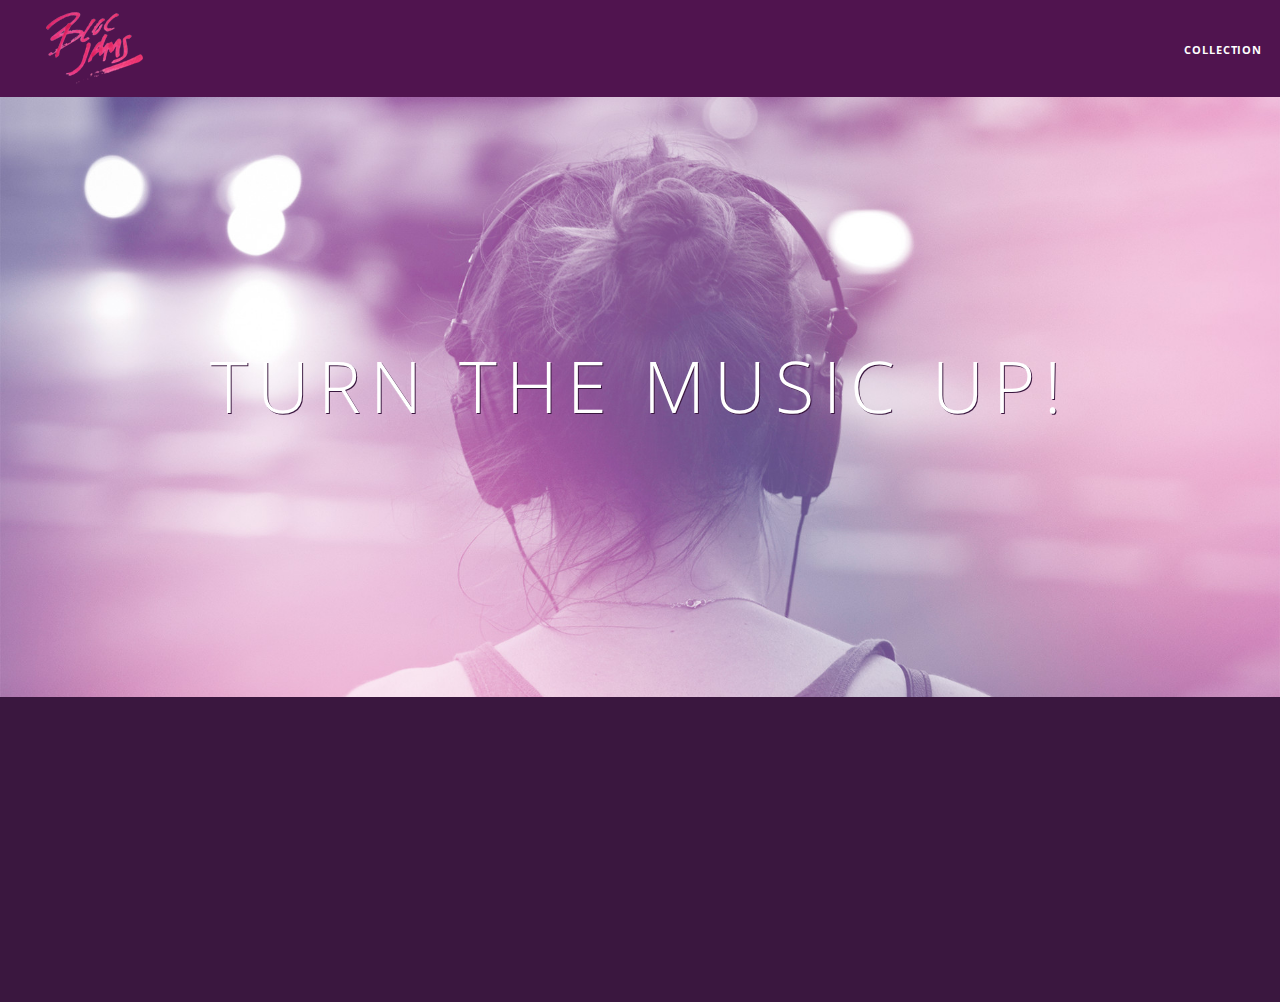
<file: index.html>
<!DOCTYPE html>
 <html>
     <head>
         <title>Bloc Jams</title>
         <link rel="stylesheet" type="text/css" href="http://fonts.googleapis.com/css?family=Open+Sans:400,800,600,700,300">
         <link rel="stylesheet" type="text/css" href="http://code.ionicframework.com/ionicons/2.0.1/css/ionicons.min.css">
         <link rel="stylesheet" type="text/css" href="styles/normalize.css">
         <!-- This is fixed now and it better work!! -->
         <link rel="stylesheet" type="text/css" href="styles/main.css">
         <link rel="stylesheet" type="text/css" href="styles/landing.css">
     </head>
     <body class="landing">
         <nav class="navbar"> 
             <a href="index.html" class="logo">
             <img src="assets/images/bloc_jams_logo.png" alt="bloc jams logo">
         </a>
         <div class="links-container">
             <a href="collection.html" class="navbar-link">collection</a>
         </div>
         </nav>
         <section class="hero-content"> 
             <h1 class="hero-title">Turn the music up!</h1>
            </section>
        <section class="selling-points container clearfix">
            <div class="point column third">
                 <span class="ion-music-note"></span>
                 <h5 class="point-title">Choose your music</h5>
                 <p class="point-description">The world is full of music; why should you have to listen to music that someone else chose?</p>
             </div>
             <div class="point column third">
                 <span class="ion-radio-waves"></span>
                 <h5 class="point-title">Unlimited, streaming, ad-free</h5>
                 <p class="point-description">No arbitrary limits. No distractions.</p>
             </div>
             <div class="point column third">
                 <span class="ion-iphone"></span>
                 <h5 class="point-title">Mobile enabled</h5>
                 <p class="point-description">Listen to your music on the go. This streaming service is available on all mobile platforms.</p>
             </div>
            <script src="scripts/utilities.js"></script>
            <script src="https://code.jquery.com/jquery-2.1.3.min.js"></script>
            <script src="scripts/landing.js"></script>
     </body>
 </html>
</file>
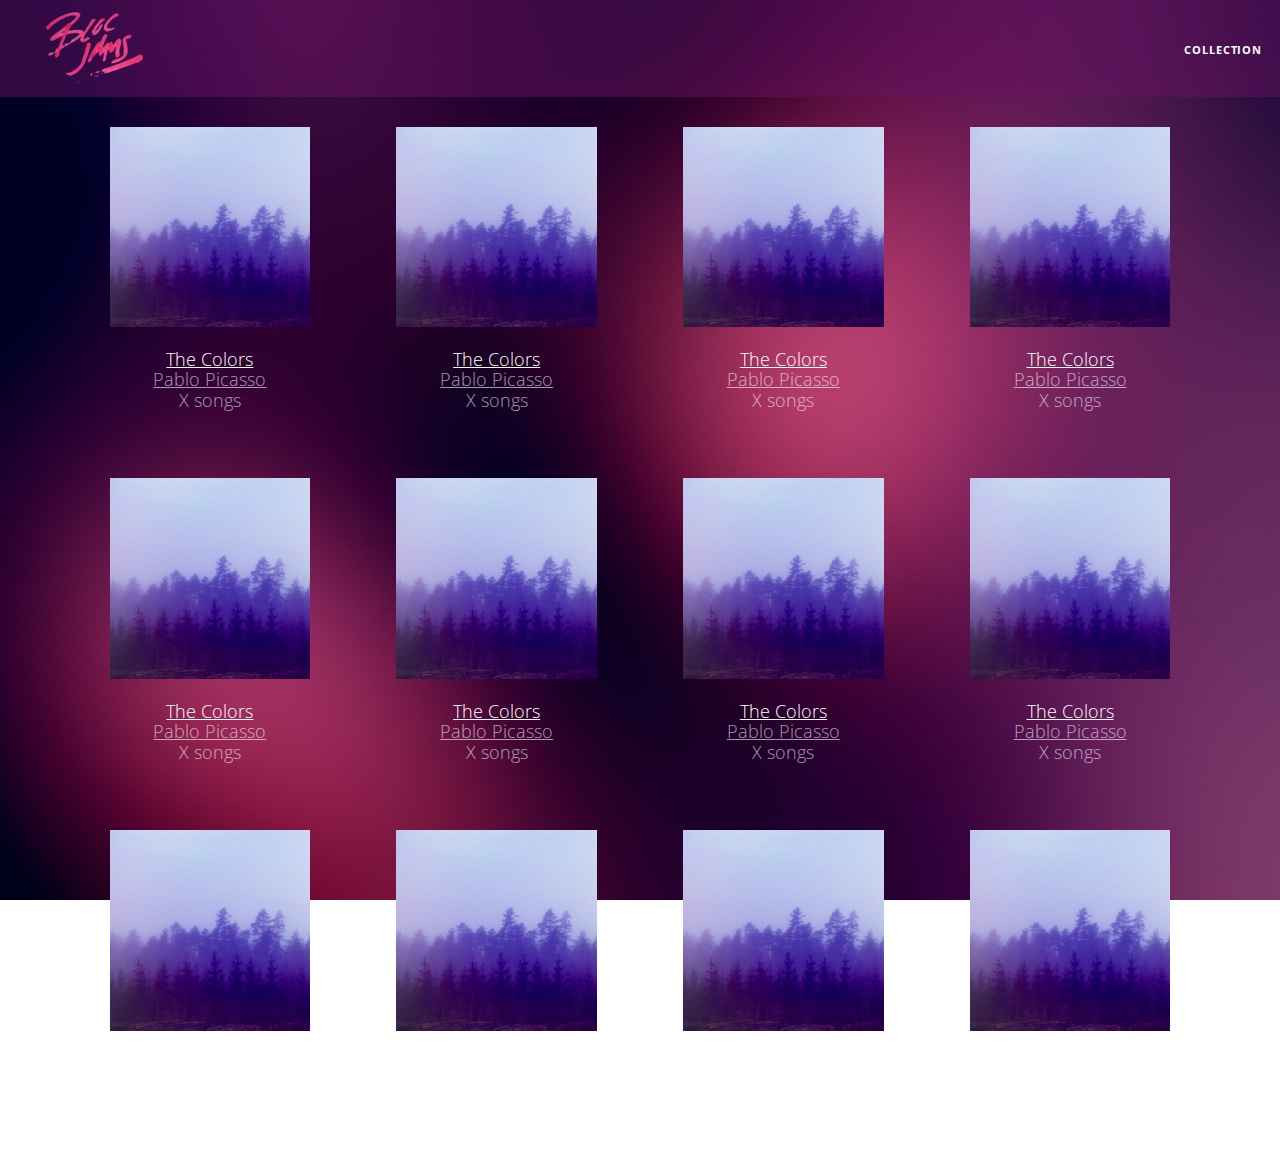
<file: collection.html>
<!DOCTYPE html>
 <html>
     <head>
         <title>Bloc Jams</title>
         <meta name="viewport" content="width=device-width, initial-scale=1">
         <link rel="stylesheet" type="text/css" href="http://fonts.googleapis.com/css?family=Open+Sans:400,800,600,700,300">
         <link rel="stylesheet" type="text/css" href="http://code.ionicframework.com/ionicons/2.0.1/css/ionicons.min.css">
         <link rel="stylesheet" type="text/css" href="styles/normalize.css">
         <link rel="stylesheet" type="text/css" href="styles/main.css">
         <link rel="stylesheet" type="text/css" href="styles/collection.css">
     </head>
     <body class="collection">
         <nav class="navbar"> <!-- nav bar -->
             <a href="index.html" class="logo">
                 <img src="assets/images/bloc_jams_logo.png" alt="bloc jams logo">
             </a>
             <div class="links-container">
                 <a href="collection.html" class="navbar-link">collection</a>
             </div>
         </nav>
         <section class="album-covers container clearfix">
     </section>
     <script src="https://code.jquery.com/jquery-2.1.3.min.js"></script>         
     <script src="scripts/collection.js"></script>
     </body>
 </html>
</file>
<file: styles/main.css>
*, *:before, *:after {
    -moz-box-sizing: border-box;
    -webkit-box-sizing: border-box;
    box-sizing: border-box;
}

html {
    height: 100%;
    font-size: 100%;
}

body {
    font-family: 'Open Sans';
    color: white;
    min-height: 100%;
}

.navbar {
    position: relative;
    padding: 0.5rem;
    background-color: rgba(101,18,95,0.5);
    z-index: 1;
}

.navbar > .logo {
    position: relative;
    left: 2rem;
    cursor: pointer;  /* produces the finger-pointer icon when you hover over the logo */
 }
 
 .navbar .links-container {
     display: table;
     position: absolute;
     top: 0;
     right: 0;
     height: 100px;
     color: white;
     /* #3 */
     text-decoration: none;
 }
 
 .links-container .navbar-link {
     display: table-cell;
     position: relative;
     height: 100%;
     padding-left: 1rem;
     padding-right: 1rem;
     /* #4 */
     vertical-align: middle;
     color: white;
     font-size: 0.625rem;
     letter-spacing: 0.05rem;
     font-weight: 700;
     text-transform: uppercase;
     /* #3 */
     text-decoration: none;
     cursor: pointer;
 }
 
  
 .links-container .navbar-link:hover {
     color: rgb(233,50,117);
 }

 .links-container .navbar-link:active {
     background-color: white;
}

 .container {
     margin: 0 auto;
     max-width: 64rem;
 }

 .container.narrow {
     max-width: 56rem;
 }

 @media (min-width: 640px) {
     html { font-size: 112%; }

     .column {
         float: left;
         padding-left: 1rem;
         padding-right: 1rem;
     }
 
     .column.full { width: 100%; }
     .column.two-thirds { width: 66.7%; }
     .column.half { width: 50%; }
     .column.third { width: 33.3%; }
     .column.fourth { width: 25%; }
     .column.flow-opposite { float: right; }  
 }
 

.clearfix::before,
.clearfix::after {
   content: " ";
   display: table;
}

.clearfix::after {
   clear: both;
}
</file>
<file: styles/landing.css>
body.landing {
     background-color: rgb(58,23,63);
 }
 
 .hero-content {
     position: relative;
     min-height: 600px;
     background-image: url(../assets/images/bloc_jams_bg.jpg);
     background-repeat: no-repeat;
     background-position: center center;
     background-size: cover;
 }
 
 .hero-content .hero-title {
     position: absolute;
     top: 40%;
     -webkit-transform: translateY(-50%);
     -moz-transform: translateY(-50%);
     transform: translateY(-50%);
     width: 100%;
     text-align: center;
     font-size: 4rem;
     font-weight: 300;
     text-transform: uppercase;
     letter-spacing: 0.5rem;
     text-shadow: 1px 1px 0px rgb(58,23,63);
 }
 
 .selling-points {
     position: relative;
 }
 
 .point {
     position: relative;
     padding: 2rem;
     text-align: center;
     opacity: 0;
     -webkit-transform: scaleX(0.9) translateY(3rem);
     -moz-transform: scaleX(0.9) translateY(3rem);
     transform: scaleX(0.9) translateY(3rem);
     -webkit-transition: all 0.25s ease-in-out;
     -moz-transition: all 0.25s ease-in-out;
     transition: all 0.25s ease-in-out;
     -webkit-transition-delay: 0.2s;
     -moz-transition-delay: 0.2s;
     transition-delay: 0.2s;
 }
 
 .point .point-title {
     font-size: 1.25rem;
 }
 
 .ion-music-note,
 .ion-radio-waves,
 .ion-iphone {
     color: rgb(233,50,117);
     font-size: 5rem;
 }
</file>
<file: styles/collection.css>
body.collection {
     background-image: url(../assets/images/blurred_backgrounds/blur_bg_2.jpg);
     background-repeat: no-repeat;
     background-attachment: fixed;
     background-position: center center;
     background-size: cover;
 }
 
 .album-covers {
     position: relative;
 }
 
 .collection-album-container {
     position: relative;
     margin-top: 30px;
     margin-bottom: 20px;
     text-align: center;
 }
 
 .collection-album-container .caption {
     margin-top: 10px;
 }
 
 .collection-album-container .caption p {
     font-size: 1rem;
     font-weight: 300;
     color: rgba(255, 255, 255, 0.6);
 }
 
 .collection-album-container .caption p a {
     color: rgba(255, 255, 255, 0.6);
 }
 
 .collection-album-container .caption p a.album-name {
     color: white;
 }
 
 .collection-album-container img {
     width: 80%;
 }
</file>
